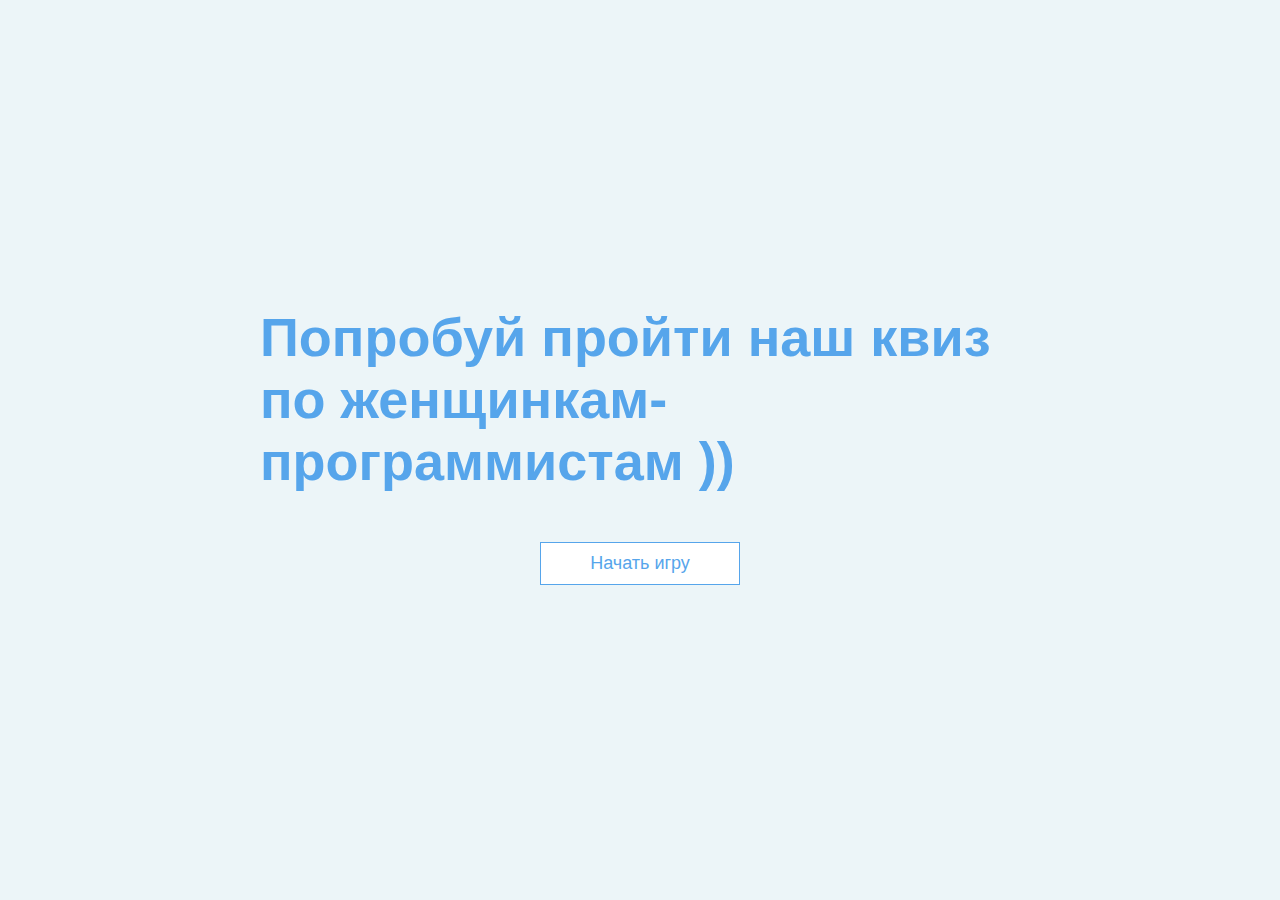
<file: index.html>
<!DOCTYPE html>
<html lang="en">
<head>
    <meta charset="UTF-8">
    <meta name="viewport" content="width=device-width, initial-scale=1.0">
    <title>Document</title>
    <link rel="stylesheet" href="app.css">
    <link rel="stylesheet" href="game.css">
</head>
<body>
    <div class="container">
        <div id="home" class="flex-center flex-column">
            <h1>Попробуй пройти наш квиз по женщинкам-программистам ))</h1>
            <a class="btn" href="game.html">Начать игру</a>
        </div>
    </div>
    
</body>
</html>
</file>
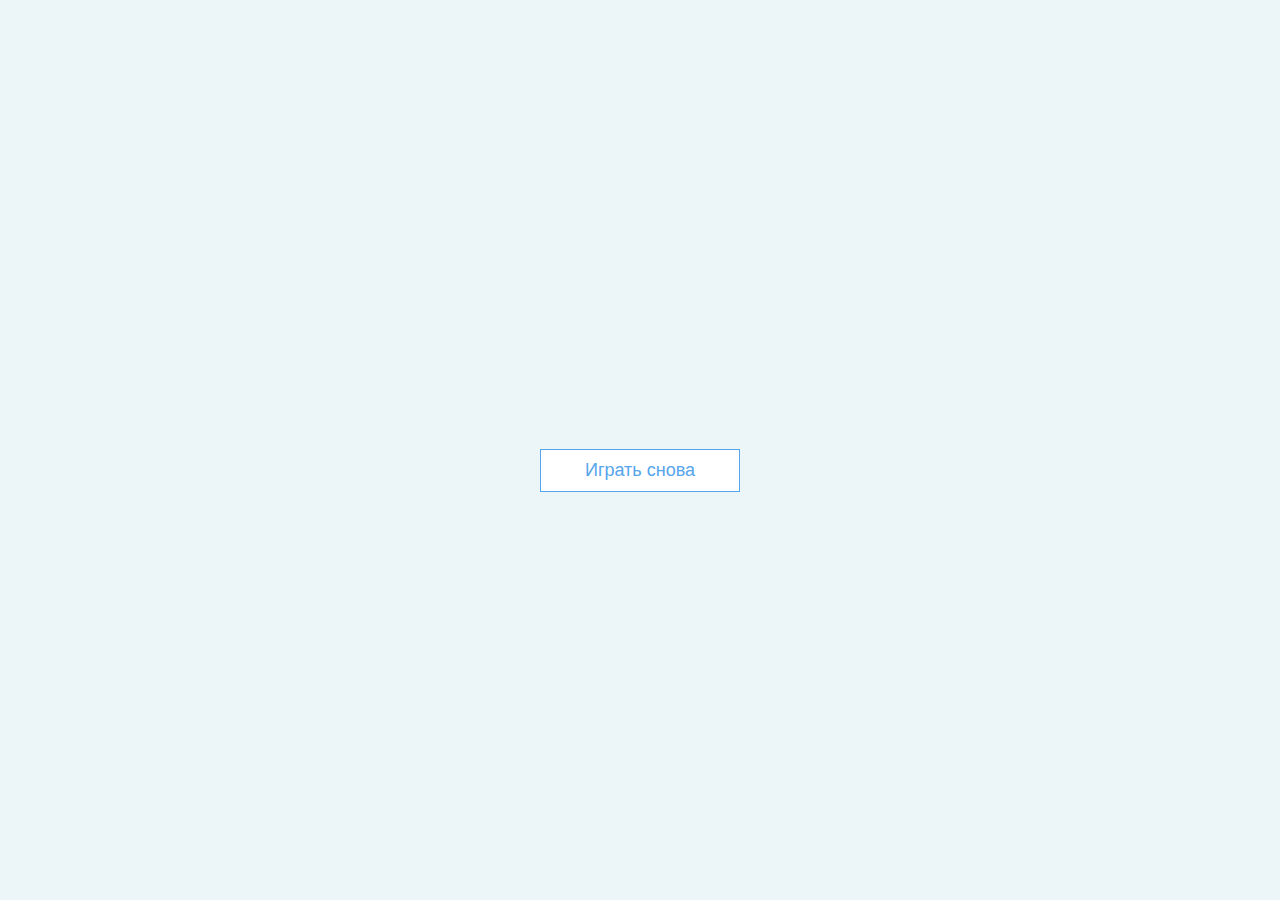
<file: end.html>
<!DOCTYPE html>
<html lang="en">
<head>
    <meta charset="UTF-8">
    <meta name="viewport" content="width=device-width, initial-scale=1.0">
    <meta http-equiv="X-UA-Compatible" content="ie=edge">
    <title>Поздравляем!</title>
    <link rel="stylesheet" href="app.css">
</head>
<body>
    <div class="container">
        <div id="end" class="flex-center flex-column"> 
            <h1 id="finalScore"></h1>
            <a href="game.html" class="btn">Играть снова</a>
        </div>
     </div>
     <script src="end.js"></script>
</body>
</html>
</file>
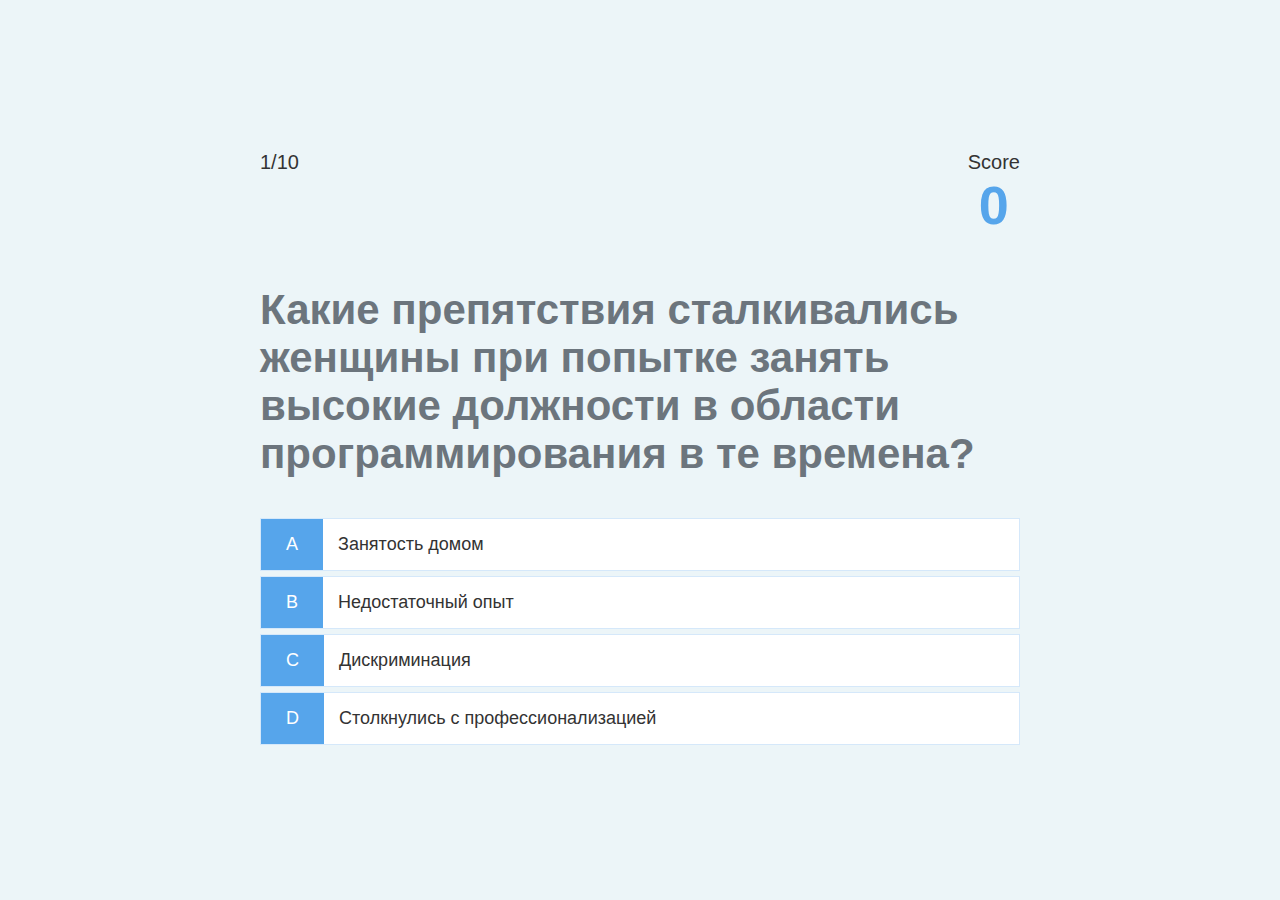
<file: game.html>
<!DOCTYPE html>
<html lang="en">
<head>
    <meta charset="UTF-8">
    <meta name="viewport" content="width=device-width, initial-scale=1.0" />
    <meta http-equiv="X-UA-Compatible" content="ie=edge">
    <title>Квиз-игра</title>
    <link rel="stylesheet" href="app.css">
    <link rel="stylesheet" href="game.css">
</head>
<body>
    <div class="container">
        <div id="game" class="justify-center flex-column">
            <div id="hud"> 
                <div id="hud-item">
                    <p id="progressText" class="hud-prefix">
                        Question
                    </p>
                    <div id="progressBar">
                        <div id="progress-bar-full"></div>
                    </div>
                </div>
                <div id="hud-item">
                    <p class="hud-prefix">
                        Score
                    </p>
                    <h1 class="hud-main-text" id="score">
                        0
                    </h1>
                </div>
            </div>
            <h2 id="question">чаво</h2>
            <div class="choice-container">
                <p class="choice-prefix">A</p>
                <p class="choice-text" data-number="1">Choice 1</p>
            </div>
            <div class="choice-container">
                <p class="choice-prefix">B</p>
                <p class="choice-text" data-number="2">Choice 2</p>
            </div>
            <div class="choice-container">
                <p class="choice-prefix">C</p>
                <p class="choice-text" data-number="3">Choice 3</p>
            </div>
            <div class="choice-container">
                <p class="choice-prefix">D</p>
                <p class="choice-text" data-number="4">Choice 4</p>
            </div>
        </div>                   
    </div>
    <script src="game.js"></script>
</body>
</html>
</file>
<file: app.css>
:root {
    background-color: #ecf5f8;
    font-size: 62.5%;
}

* {
    box-sizing: border-box;
    font-family: Arial, Helvetica, sans-serif;
    margin: 0;
    padding: 0;
    color: #333;
}
 
 h1,
 h2,
 h3,
 h4 {
    margin-bottom: 1rem;
}

h1 {
    font-size: 5.4rem;
    color: #56a5eb;
    margin-bottom: 5rem;
}

h1 > span {
    font-size: 2.4rem;
    font-weight: 500;
}

h2 {
    font-size: 4.2rem;
    margin-bottom: 4rem;
    font-weight: 700;
    color: #6c757d;
}

h3 {
    font-size: 2.8rem;
    font-weight: 500;    
}   

.container {
    width: 100vw;
    height: 100vh;
    display: flex;
    justify-content: center;
    align-items: center;
    max-width: 80rem;
    margin: 0 auto;
    padding: 2rem;
}

.container > * {
    width: 100%;
}

.flex-column {
    display: flex;
    flex-direction: column;
}

.flex-center {
    justify-content: center;
    align-items: center;
}

.justify-center {    
    justify-content: center;
}    

.text-center {        
    text-align: center;
}        

.hidden {
    display: none;
}

/* BUTTONS */
.btn {
    font-size: 1.8rem;
    padding: 1rem 0;
    width: 20rem;
    text-align: center;
    border: 0.1rem solid #56a5eb;
    margin-bottom: 1rem;
    text-decoration: none;
    color: #56a5eb;
    background-color: white;
}

.btn:hover {
    cursor: pointer;
    box-shadow: 0 0.4rem 1.4rem 0 rgba(86, 185, 235, 0.5);
    transform: translateY(-0.1rem);
    transition: transform 150ms;
}    

.btn[disabled]:hover {
    cursor: not-allowed;
    box-shadow: none;
    transform: none;
}

/* FORMS */
form {
    width: 100%;
    display: flex;
    flex-direction: column;
    align-items: center;
}

input {    
    margin-bottom: 1rem;
    width: 20rem;
    padding: 1.5rem;
    font-size: 1.4rem;
    border: none;
    box-shadow: 0 0.1rem 1.4rem 0 rgba(86, 185, 235, 0.5);
}    

input::placeholder {
    color: #aaa;
}
</file>
<file: game.css>
.choice-container { 
    display: flex;
    margin-bottom: 0.5rem;
    width: 100%;
    font-size: 1.8rem;  
    border: 0.1rem solid rgb(86, 165, 235, 0.25);
    background-color: white;
} 

.choice-container:hover {
    cursor: pointer;
    box-shadow: 0 0.4rem 1.4rem 0 rgba(86, 185, 235, 0.5);
    transform: translateY(-0.1rem);
    transition: transform 150ms;
}

.choice-prefix {
    padding: 1.5rem 2.5rem;
    background-color: #56a5eb;
    color: white;
}

.choice-text {
    padding: 1.5rem;
    width: 100%;
}

.correct {
    background-color: #28a745;
}

.incorrect {
    background-color: #dc3545;
}

/* HUD */

#hud {
    display: flex;
    justify-content: space-between;
}

.hud-prefix {
    text-align: center;
    font-size: 2rem;
}

.hud-main-text {
    text-align: center; 
}
</file>
